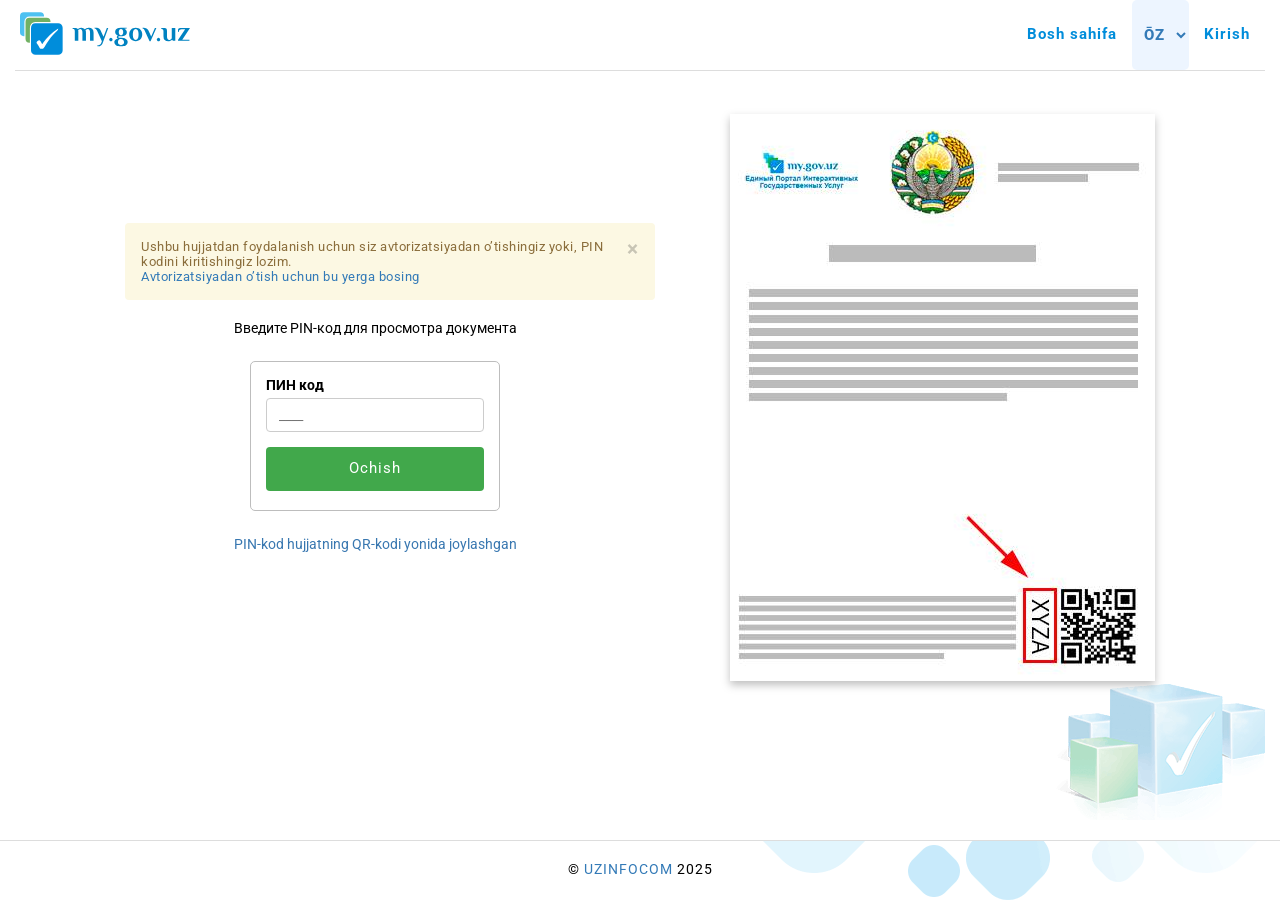
<file: index.html>
<!DOCTYPE html>
<html lang="en">

<head>
    <meta charset="UTF-8">
    <meta name="viewport" content="width=device-width, initial-scale=1.0">
    <link rel="icon" href="./img/logo.png">
    <link rel="preconnect" href="https://fonts.googleapis.com">
    <link rel="preconnect" href="https://fonts.gstatic.com" crossorigin>
    <link href="https://fonts.googleapis.com/css2?family=Roboto:ital,wght@0,100..900;1,100..900&display=swap"
        rel="stylesheet">
    <link rel="stylesheet" href="./style/style.css">
    <title>Единый портал интерактивных государственных услуг</title>
</head>

<body>
    <div class="dc">
        <div class="navbar con">
            <a href="./mygov/index.html" class="logo"><img src="./img/logotype.svg" alt="logo" width="170"
                    height="55"></a>
            <div class="meny">
                <a href="./mygov/index.html" class="glava" data-key="title">Bosh sahifa</a>
                <div class="select">
                    <select id="lang">
                        <option value="uz">ŌZBEKCHA</option>
                        <option value="en" class="uz">ЎЗБЕКЧА</option>

                        <option value="ru">РУССКИЙ</option>
                    </select>
                </div>
                <a href="https://repository.gov.uz/oz/site/login" class="login" data-key="desc">Kirish</a>
            </div>
        </div>

        <img src="./img/s2.png" alt="" class="fon">

        <div class="text-con">
            <div class="text-left">
                <div class="box" id="myBox">
                    <span class="close" id="closeBtn">×</span>
                    <div class="div-text" data-key="infoTitle">Ushbu hujjatdan foydalanish uchun siz avtorizatsiyadan o’tishingiz yoki, PIN
                        kodini kiritishingiz lozim.</div> <a style="display: block;" href="https://repository.gov.uz/oz/auth/login"
                            class="div-text auto" data-key="footer">Avtorizatsiyadan o’tish uchun bu yerga bosing</a>
                </div>
                <h3 >Введите PIN-код для просмотра документа</h3>
                <div class="pin-box"><label class="pin-text">ПИН код</label>

                    <input type="text" id="codeInput" class="form-control" name="RepoPinModel[pin_code]"
                        autocomplete="off" aria-required="true" data-plugin-inputmask="inputmask_fea305f5" maxlength="4"
                        placeholder="____" />

                    <button onclick="openPDF()" type="submit" class="btn btn-primary pull-center" data-key="btn">
                        Ochish
                    </button>
                </div><h3 style="color: #3877B0;" data-key="infoText">Введите PIN-код для просмотра документа</h3>
            </div>
            <div class="text-right"><img src="./img/pin_code_document.jpg" alt="" class="soya"></div>
        </div>
        <footer>
            <img src="./img/bgimg.png" alt="" class="big-fon">
            <div class="text-footer">© <a href="http://uzinfocom.uz/">UZINFOCOM</a> 2025</div>
        </footer>
    </div>
    <script src="./main/main.js"></script>
</body>

</html>
</file>
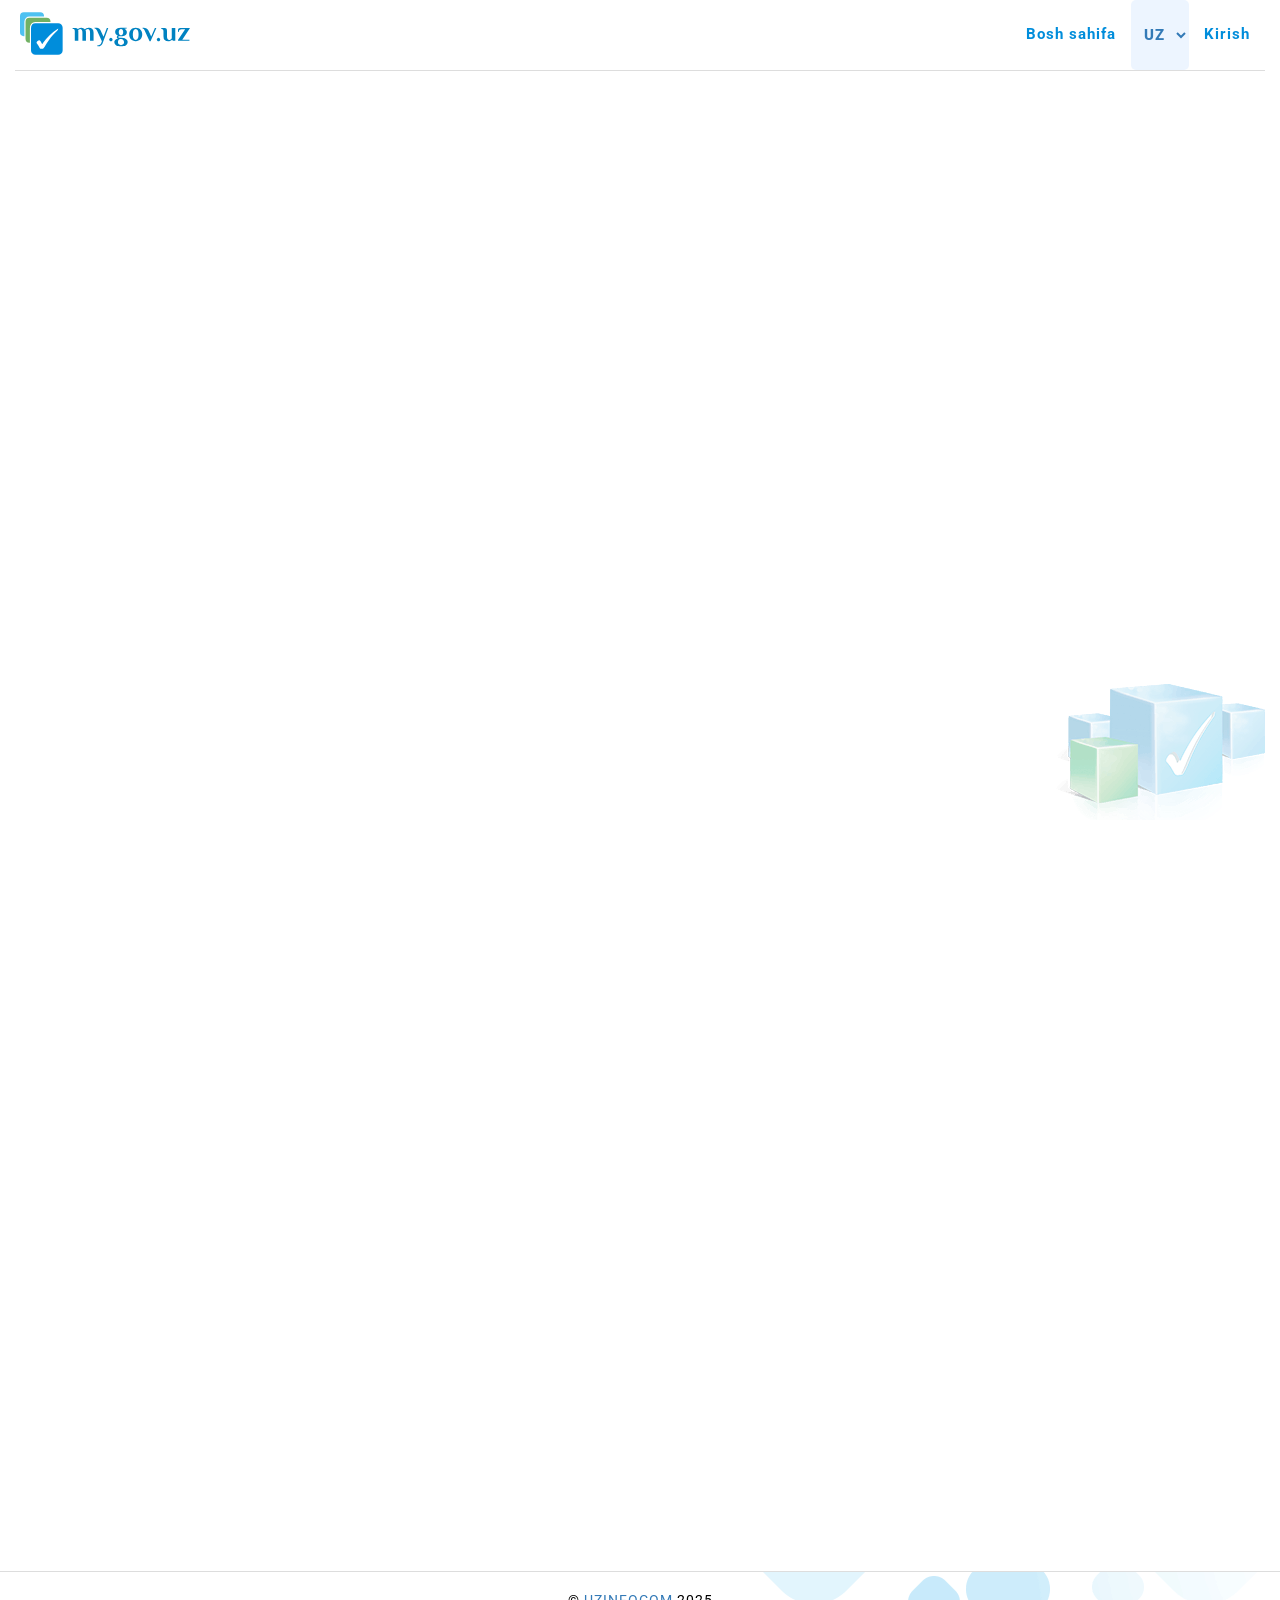
<file: mygov/index.html>
<!DOCTYPE html>
<html lang="en">

<head>
    <meta charset="UTF-8">
    <meta name="viewport" content="width=device-width, initial-scale=1.0">
    <link rel="icon" href="./img/logo.png">
    <link rel="preconnect" href="https://fonts.googleapis.com">
<link rel="preconnect" href="https://fonts.gstatic.com" crossorigin>
<link href="https://fonts.googleapis.com/css2?family=Roboto:ital,wght@0,100..900;1,100..900&display=swap" rel="stylesheet">
    <link rel="stylesheet" href="./style/style.css">
    <title>Единый портал интерактивных государственных услуг</title>
</head>

<body>
    <div class="navbar con">
        <a href="./mygov/index.html" class="logo"><img src="./img/logotype.svg" alt="logo" width="170"
                height="55"></a>
        <div class="meny">
            <a href="./mygov/index.html" class="glava" data-key="title">Bosh sahifa</a>
            <div class="select">
                <select id="lang">
                    <option value="kr">UZ</option>
                    <option value="uz">OZ</option>
                    <option value="ru">RU</option>
                </select>
            </div>
            <a href="https://repository.gov.uz/oz/site/login" class="login" data-key="desc">Kirish</a>
        </div>
    </div>
    
    <img src="./img/s2.png" alt="" class="fon">
  <!-- <div class="box" id="myBox">
    <span class="close" id="closeBtn">✖</span>
    <p>Bu matn X tugmasi bosilganda yo‘qoladi.</p>
  </div> -->

<footer>
    <img src="./img/bgimg.png" alt="" class="big-fon">
    <div class="text-footer">© <a href="http://uzinfocom.uz/">UZINFOCOM</a> 2025</div>
</footer>
  <script src="./main/main.js"></script>
</body>

</html>
</file>
<file: style/style.css>
* {
    box-sizing: border-box;
    margin: 0;
    padding: 0;
  font-family: "Roboto", sans-serif;
  font-style: normal;
  letter-spacing: 1px; 
  text-align: center;
  }
#lang{
    letter-spacing: 1.1PX;
}
.con{
   
    
    margin: 0 15px;
}

a{text-decoration: none;
color: #337ab7;}

.navbar {
display: flex;
align-items: center;
justify-content: space-between;
padding-left: 5px;
 border-bottom: 1px solid #ddd;
}
.meny{
    display: flex;
    align-items: center;
}
select{    width: 100%;
    margin: 0;
    font-size: 15px;
    font-weight: 800;
    line-height: 0.8;
    text-decoration: none;
     color: #337ab7;
    height: 70px;
    width: 57px;
   background-color: #edf5ff;
    border: 0;
    padding: 0px 8px;
    border-radius: 5px;
    &:hover{
        color: #23527c;
    }
    }
    
    .login{display: block;
        height: 70px;
    padding: 27px 15px;
    margin: 0;
    font-size: 16px;
    font-weight: 700;
    line-height: 1;
    text-decoration: none;
     color: #008ddb;
     font-size: 15px;
     &:hover{
        background-color: #008ddb;
        color: white;
     }
    }
    .glava{
            height: 70px;
    padding: 27px 15px;
       margin: 0;
    font-size: 16px;
    font-weight: 700;
    line-height: 1;
    text-decoration: none;
     color: #008ddb;
     font-size: 15px;
     &:hover{
        background-color: #008ddb;
        color: white;
     }
    }
    /* hr{border: 1px solid #d1d1d1;
   } */
   .fon{
    content: '';
    width: 213px;
    height: 149px;
    position: fixed;
    right: 15px;
    bottom: 80px;
    background: url(../img/s2.png) center no-repeat;
    z-index: 0;
    opacity: 0.3;
   }
   footer{
    font-size: 14px;
    text-align: center;
    overflow: hidden;
    height: 60px;
    background-color: #ffffff;
    border-top: 1px solid #ddd;
    padding: 20px 15px 0 15px;
    position: fixed;
  bottom: 0;
  left: 0;
  width: 100%;
    
}
   .big-fon{
        content: '';
    height: 175px;
    width: 540px;
    background: url(../img/bgimg.png) left top no-repeat;
    position: absolute;
    right: 0;
    bottom: 0;
   }
   .text-con{
    margin: 0 auto;
    max-width: 1135px;

    height: 567px;
    margin-top: 45px;
    display: flex;
align-items: center;
justify-content: space-around;
margin-bottom: 20px;
   }
   .text-right{
    padding: 0 15px;
    
   }
   .auto:hover{
color: #23527c;
 text-decoration-line: underline;

   }
   .text-left{
max-width: 530px;
padding: 0 15px;

   }
   .close{    float: right;
    font-size: 21px;
    font-weight: 700;
    line-height: 1;
    color: #000;
    text-shadow: 0 1px 0 #fff;
    filter: alpha(opacity=20);
    opacity: .2;
    cursor: pointer;
    &:hover{
        opacity: 0.4;
    }
}
.div-text{text-align: left !important;
font-size: 13px;
letter-spacing: 0.5px; 

}
.box{
        color: #8a6d3b;
    background-color: #fcf8e3;
    border-color: #faebcc;
        padding: 15px;
    margin-bottom: 20px;
    border: 1px solid transparent;
    border-radius: 4px;
    margin-bottom: 20px;
    width: 530px;
}
h3{    font-weight: 400;
    line-height: 16px;
    font-size: 14px;
    margin-bottom: 25px;
    color: black;
    text-align: left;
    width: 100%;
    margin-top: 0;
text-align: center;
letter-spacing: 0px; }
.pin-box{
        border: 1px solid #bdbdbd;
    padding: 15px;
    border-radius: 5px;
    margin: 0 auto;
    max-width: 250px;
    height: 150px;
    margin-bottom: 25px;
}
.pin-text{
    max-width: 100%;
    margin-bottom: 5px;
    font-weight: 700;
    font-size: 14px;
    letter-spacing: 0;
    text-align: left;
}
label{
    display: block;
}
input{
        display: block;
    width: 100%;
        padding: 6px 12px;
    font-size: 14px;
    line-height: 1.42857143;
    color: #555;
    background-color: #fff;
    background-image: none;
    border: 1px solid #ccc;
    border-radius: 4px;
    text-align: left;
    outline: none;
    letter-spacing: 0px;      
}
input:focus {
  border: 1px solid #3498db;            /* 1px ko‘k border */
  box-shadow: 0 0 8px rgba(52, 152, 219, 0.4);  /* orqadan ko‘k soyasi */
  background: #fff;
}

button{
            color: #fff;
        background-color: #41A84B;
        border-color: #41A84B;
        width: 100%;
        height: 44px;
        font-size: 15px;
        font-weight: 400;
    text-align: center;
    white-space: nowrap;
    vertical-align: middle;
    touch-action: manipulation;
    cursor: pointer;
    background-image: none;
    border: 1px solid transparent;
    padding: 6px 12px;
    line-height: 1.42857143;
    border-radius: 4px;
    margin-top: 15px;
    user-select: none;
    }

    .soya{
            filter: drop-shadow(0px 4px 4px rgba(0, 0, 0, 0.25));
    backdrop-filter: blur(5px);
    }
   

/* @media only screen and (max-height: 800px) {
 footer {
    position: relative;
  }
}
@media only screen and (max-width: 1000px) {
  .dc {
    display: none;
  }
} */
</file>
<file: mygov/style/style.css>
* {
    box-sizing: border-box;
    margin: 0;
    padding: 0;
  font-family: "Roboto", sans-serif;
  font-style: normal;
  letter-spacing: 1px; 
  text-align: center;
  }

.con{
   
    
    margin: 0 15px;
}

a{text-decoration: none;
color: #337ab7;}

.navbar {
display: flex;
align-items: center;
justify-content: space-between;
padding-left: 5px;
 border-bottom: 1px solid #ddd;
}
.meny{
    display: flex;
    align-items: center;
}
select{    width: 100%;
    margin: 0;
    font-size: 15px;
    font-weight: 800;
    line-height: 0.8;
    text-decoration: none;
     color: #337ab7;
    height: 70px;
    width: 58px;
   background-color: #edf5ff;
    border: 0;
    padding: 0px 8px;
    border-radius: 5px;
    }
    :hover{
        color: #23527c;
    }
    .login{display: block;
        height: 70px;
    padding: 27px 15px;
    margin: 0;
    font-size: 16px;
    font-weight: 700;
    line-height: 1;
    text-decoration: none;
     color: #008ddb;
     font-size: 15px;
     &:hover{
        background-color: #008ddb;
        color: white;
     }
    }
    .glava{
            height: 70px;
    padding: 27px 15px;
       margin: 0;
    font-size: 16px;
    font-weight: 700;
    line-height: 1;
    text-decoration: none;
     color: #008ddb;
     font-size: 15px;
     &:hover{
        background-color: #008ddb;
        color: white;
     }
    }
    /* hr{border: 1px solid #d1d1d1;
   } */
   .fon{
    content: '';
    width: 213px;
    height: 149px;
    position: fixed;
    right: 15px;
    bottom: 80px;
    background: url(../img/s2.png) center no-repeat;
    z-index: 0;
    opacity: 0.3;
   }
   footer{
    height: 60px;
   
    /* padding:20px; */
    font-size: 14px;
    text-align: center;

        position: relative;
    overflow: hidden;
    height: 60px;
    background-color: #ffffff;
    border-top: 1px solid #ddd;
    padding: 20px 15px 0 15px;
    margin-top: 1500px;
}
   .big-fon{
        content: '';
    height: 175px;
    width: 540px;
    background: url(../img/bgimg.png) left top no-repeat;
    position: absolute;
    right: 0;
    bottom: 0;
   }
</file>
